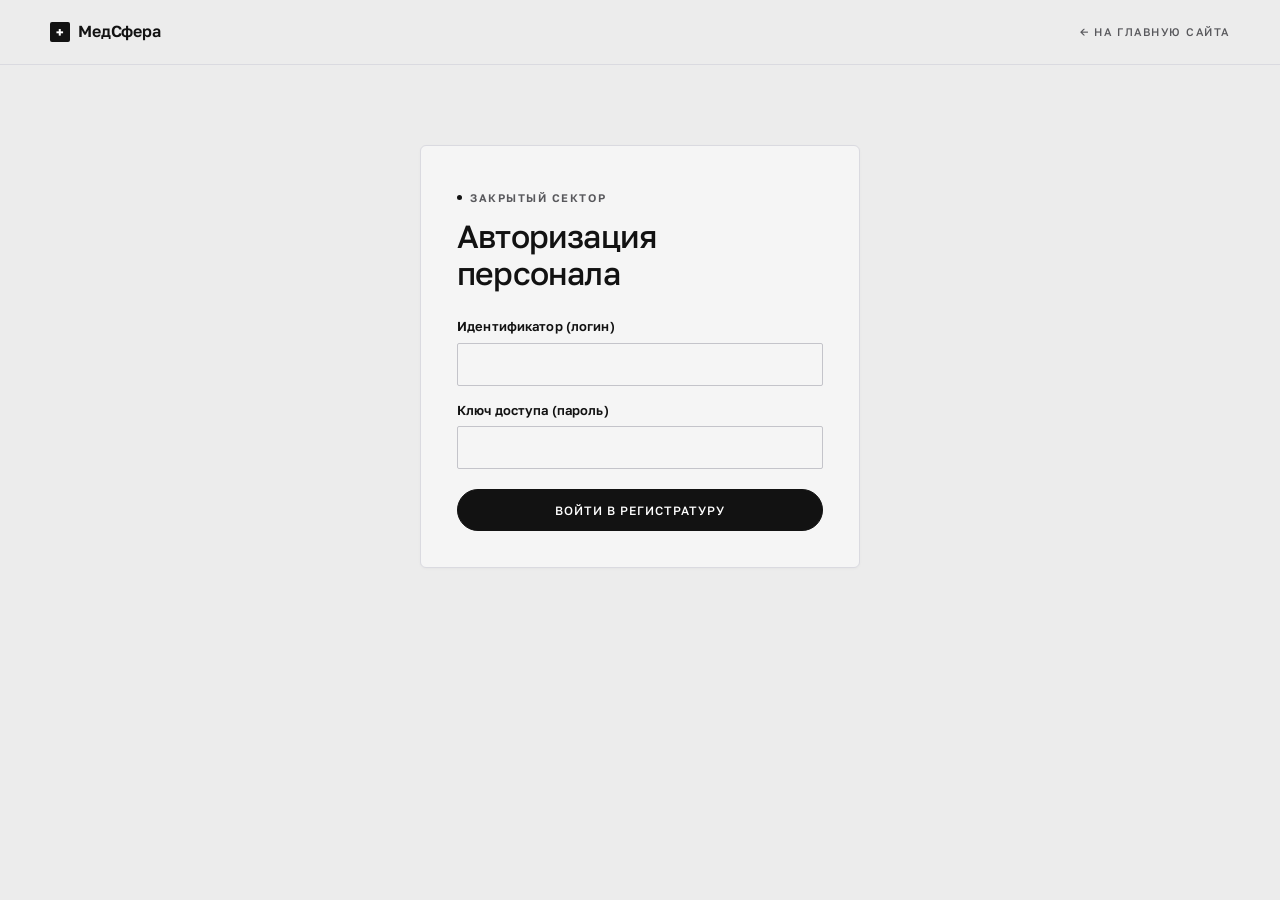
<file: frontend/admin.html>
<!doctype html>
<html lang="ru">
<head>
  <meta charset="utf-8">
  <meta name="viewport" content="width=device-width, initial-scale=1">
  <title>Клиническая регистратура и администрирование | МедСфера</title>
  <meta name="robots" content="noindex">
  <link rel="stylesheet" href="css/fonts.css?v=light1">
  <link rel="stylesheet" href="css/style.css?v=light1">
</head>
<body data-page="admin">
  <header class="site-header">
    <div class="container header-inner">
      <a class="brand" href="index.html">
        <span class="brand-mark">+</span>
        <span>МедСфера</span>
      </a>
      <nav class="nav" style="display:flex">
        <a href="index.html">← На главную сайта</a>
      </nav>
    </div>
  </header>

  <main class="admin-shell">
    <div class="container">
      <div class="form-message is-error" data-api-error hidden role="alert"></div>

      <section data-login class="form-card" style="max-width:440px;margin:40px auto">
        <p class="eyebrow">Закрытый сектор</p>
        <h1 style="font-size:32px;line-height:1.15">Авторизация персонала</h1>
        <form data-login-form style="margin-top:24px">
          <div class="field">
            <label for="username">Идентификатор (логин)</label>
            <input id="username" name="username" autocomplete="username" required>
          </div>
          <div class="field" style="margin-top:14px">
            <label for="password">Ключ доступа (пароль)</label>
            <input id="password" name="password" type="password" autocomplete="current-password" required>
          </div>
          <button class="button" type="submit" style="margin-top:20px;width:100%">Войти в регистратуру</button>
        </form>
      </section>

      <section data-dashboard hidden>
        <div class="admin-header">
          <div>
            <p class="eyebrow">Клиническое управление</p>
            <h1 style="font-size:36px">Журнал отделения</h1>
          </div>
          <button class="button button-secondary" data-logout type="button">Завершить смену</button>
        </div>
        <p class="form-message" data-admin-message role="status"></p>

        <section class="admin-section">
          <h2>Журнал записей на приём</h2>
          <div class="field" style="max-width:240px;margin-bottom:16px">
            <label for="appointment-status">Фильтрация по статусу</label>
            <select id="appointment-status" name="appointment_status">
              <option value="">Все статусы</option>
              <option value="new">Новые заявки</option>
              <option value="confirmed">Подтверждённые приёмы</option>
              <option value="cancelled">Отменённые</option>
            </select>
          </div>
          <div class="table-wrap">
            <table>
              <thead>
                <tr>
                  <th>ID</th>
                  <th>Слот приёма</th>
                  <th>Пациент</th>
                  <th>Телефон</th>
                  <th>Статус</th>
                  <th>Действие</th>
                  <th>Идентификатор заявки</th>
                </tr>
              </thead>
              <tbody data-appointments-table>
                <tr><td colspan="7">Синхронизация записей…</td></tr>
              </tbody>
            </table>
          </div>
        </section>

        <section class="admin-section">
          <h2>Реестр отделений и врачебного состава</h2>
          <div class="admin-forms">
            <form class="card admin-form" data-service-form>
              <h3>Добавить медицинскую услугу</h3>
              <div class="field">
                <label>Наименование услуги<input name="name" required maxlength="120"></label>
              </div>
              <div class="field">
                <label>Клиническое описание<textarea name="description"></textarea></label>
              </div>
              <div class="field">
                <label>Тариф, ₽<input name="price" type="number" min="0" required></label>
              </div>
              <div class="field">
                <label>Длительность, мин.<input name="duration_minutes" type="number" min="1" required></label>
              </div>
              <label class="checkbox"><input name="is_active" type="checkbox" checked> Услуга доступна в регистратуре</label>
              <div class="form-actions">
                <button class="button button-small" data-service-submit type="submit">Сохранить</button>
                <button class="button button-small button-ghost" data-service-reset type="button">Очистить</button>
              </div>
            </form>

            <form class="card admin-form" data-doctor-form>
              <h3>Добавить врача в штат</h3>
              <div class="field">
                <label>ФИО специалиста<input name="full_name" required maxlength="160"></label>
              </div>
              <div class="field">
                <label>Профиль и специализация<input name="specialty" required maxlength="120"></label>
              </div>
              <div class="field">
                <label>Клинический опыт / регалии<textarea name="bio"></textarea></label>
              </div>
              <div class="field">
                <label>Ссылка на портрет (URL)<input name="photo_url" type="url"></label>
              </div>
              <div class="field">
                <label>Стаж практики (лет)<input name="experience_years" type="number" min="0" value="0"></label>
              </div>
              <div class="field">
                <label>Начало смены<input name="work_start" type="time" value="09:00" required></label>
              </div>
              <div class="field">
                <label>Конец смены<input name="work_end" type="time" value="18:00" required></label>
              </div>
              <div class="field">
                <label>Шаг слота, мин.<input name="slot_minutes" type="number" min="1" value="30" required></label>
              </div>
              <div class="field">
                <label>Профильные услуги<select name="service_ids" multiple required size="3"></select></label>
              </div>
              <label class="checkbox"><input name="is_active" type="checkbox" checked> Врач ведёт приём</label>
              <div class="form-actions">
                <button class="button button-small" data-doctor-submit type="submit">Сохранить</button>
                <button class="button button-small button-ghost" data-doctor-reset type="button">Очистить</button>
              </div>
            </form>

            <form class="card admin-form" data-faq-form>
              <h3>Регламент / Справка (FAQ)</h3>
              <div class="field">
                <label>Вопрос пациента<input name="question" required maxlength="500"></label>
              </div>
              <div class="field">
                <label>Ответ клиники<textarea name="answer" required></textarea></label>
              </div>
              <div class="field">
                <label>Позиция в списке<input name="sort_order" type="number" value="0"></label>
              </div>
              <label class="checkbox"><input name="is_active" type="checkbox" checked> Отображать на сайте</label>
              <div class="form-actions">
                <button class="button button-small" data-faq-submit type="submit">Сохранить</button>
                <button class="button button-small button-ghost" data-faq-reset type="button">Очистить</button>
              </div>
            </form>
          </div>
        </section>

        <section class="admin-section">
          <h2>Метаданные страниц (SEO)</h2>
          <form class="card form-grid" data-seo-form>
            <div class="field">
              <label>Раздел сайта
                <select name="seo_page">
                  <option value="index">Главная</option>
                  <option value="services">Услуги</option>
                  <option value="doctors">Специалисты</option>
                  <option value="faq">Вопросы и ответы</option>
                  <option value="admin">Административный раздел</option>
                </select>
              </label>
            </div>
            <div class="field">
              <label>Title (Заголовок в выдаче)<input name="seo_title" required maxlength="255"></label>
            </div>
            <div class="field field-full">
              <label>Description (Краткое описание)<textarea name="seo_description" required maxlength="500"></textarea></label>
            </div>
            <div class="field-full">
              <button class="button" type="submit">Обновить мета-профиль</button>
            </div>
          </form>
        </section>

        <section class="admin-section">
          <h2>Реестр медицинских услуг</h2>
          <div class="table-wrap">
            <table>
              <thead>
                <tr>
                  <th>Услуга</th>
                  <th>Тариф</th>
                  <th>Длительность</th>
                  <th>Статус</th>
                  <th>Управление</th>
                </tr>
              </thead>
              <tbody data-services-table></tbody>
            </table>
          </div>
        </section>

        <section class="admin-section">
          <h2>Реестр специалистов</h2>
          <div class="table-wrap">
            <table>
              <thead>
                <tr>
                  <th>Врач</th>
                  <th>Специализация</th>
                  <th>Стаж</th>
                  <th>Статус</th>
                  <th>Управление</th>
                </tr>
              </thead>
              <tbody data-doctors-table></tbody>
            </table>
          </div>
        </section>

        <section class="admin-section">
          <h2>Реестр справок (FAQ)</h2>
          <div class="table-wrap">
            <table>
              <thead>
                <tr>
                  <th>Вопрос</th>
                  <th>Ответ</th>
                  <th>Статус</th>
                  <th>Управление</th>
                </tr>
              </thead>
              <tbody data-faq-table></tbody>
            </table>
          </div>
        </section>
      </section>
    </div>
  </main>

  <script src="js/config.js"></script>
  <script src="js/api.js"></script>
  <script src="js/admin.js"></script>
</body>
</html>
</file>
<file: frontend/css/fonts.css>
@import url('https://fonts.googleapis.com/css2?family=Playfair+Display:ital,wght@1,400;1,500;1,600&family=Cormorant+Garamond:ital,wght@1,400;1,500;1,600&display=swap');

@font-face {
  font-family: 'Golos Text';
  font-style: normal;
  font-weight: 400;
  font-display: swap;
  src: url(../assets/fonts/golos-text-0.ttf) format('truetype');
}
@font-face {
  font-family: 'Golos Text';
  font-style: normal;
  font-weight: 500;
  font-display: swap;
  src: url(../assets/fonts/golos-text-1.ttf) format('truetype');
}
@font-face {
  font-family: 'Golos Text';
  font-style: normal;
  font-weight: 600;
  font-display: swap;
  src: url(../assets/fonts/golos-text-2.ttf) format('truetype');
}
@font-face {
  font-family: 'Golos Text';
  font-style: normal;
  font-weight: 700;
  font-display: swap;
  src: url(../assets/fonts/golos-text-3.ttf) format('truetype');
}
@font-face {
  font-family: 'Golos Text';
  font-style: normal;
  font-weight: 800;
  font-display: swap;
  src: url(../assets/fonts/golos-text-4.ttf) format('truetype');
}
@font-face {
  font-family: 'Golos Text';
  font-style: normal;
  font-weight: 900;
  font-display: swap;
  src: url(../assets/fonts/golos-text-5.ttf) format('truetype');
}
</file>
<file: frontend/css/style.css>
/* ═══════════════════════════════════════════════════════════════════════
   МедСфера · High-End Biotech & Longevity Editorial Design System
   Inspired by Garri Zmudze: Studio Grey, Clean Grotesque + Editorial Serif Italic
   ═══════════════════════════════════════════════════════════════════════ */

:root {
  /* Surfaces & Canvas — Pale Studio Grey */
  --bg-page: #ECECEC;
  --bg-surface: #F5F5F5;
  --bg-subtle: #E3E3E5;
  --bg-muted: #D8D8DC;

  /* Typography & Ink */
  --ink-primary: #121212;
  --ink-secondary: #58585C;
  --ink-tertiary: #888890;
  --ink-inverse: #FFFFFF;

  /* Brand / Clinical Accent (Monochrome Luxury) */
  --accent: #111111;
  --accent-hover: #2B2B2B;
  --accent-subtle: rgba(18, 18, 18, 0.05);
  --accent-line: rgba(18, 18, 18, 0.16);

  /* Structural Hairlines */
  --line: #DADAE0;
  --line-strong: #C4C4CA;

  /* Functional & Status */
  --danger: #B33939;
  --danger-subtle: rgba(179, 57, 57, 0.08);
  --danger-line: rgba(179, 57, 57, 0.25);
  --success: #2E6B4D;
  --success-subtle: rgba(46, 107, 77, 0.08);
  --success-line: rgba(46, 107, 77, 0.25);

  /* Radii */
  --radius-xs: 2px;
  --radius-sm: 4px;
  --radius-md: 6px;
  --radius-pill: 999px;

  /* Elevation */
  --shadow-sm: 0 1px 3px rgba(0, 0, 0, 0.03);
  --shadow-md: 0 4px 20px rgba(0, 0, 0, 0.05);
  --shadow-pop: 0 16px 40px rgba(0, 0, 0, 0.08);

  /* Typography */
  --font-sans: 'Golos Text', -apple-system, BlinkMacSystemFont, 'Segoe UI', Roboto, sans-serif;
  --font-serif-italic: 'Playfair Display', 'Cormorant Garamond', Georgia, serif;
  --font-mono: ui-monospace, 'SF Mono', Menlo, Consolas, monospace;

  /* scroll-world theme override */
  --sw-bg: #ECECEC;
  --sw-ink: #121212;
  --sw-ink-soft: #58585C;
  --sw-accent: #111111;
  --sw-font-display: 'Golos Text', -apple-system, BlinkMacSystemFont, sans-serif;
  --sw-font-body: 'Golos Text', -apple-system, BlinkMacSystemFont, sans-serif;
}

/* ── Reset & Foundation ────────────────────────────────────────── */
*, *::before, *::after {
  box-sizing: border-box;
}

html {
  scroll-behavior: smooth;
  -webkit-font-smoothing: antialiased;
  -moz-osx-font-smoothing: grayscale;
}

body {
  margin: 0;
  color: var(--ink-primary);
  background-color: var(--bg-page);
  font-family: var(--font-sans);
  font-size: 15px;
  line-height: 1.6;
}

a {
  color: inherit;
  text-decoration: none;
  transition: color 0.15s ease, border-color 0.15s ease;
}

button, input, select, textarea {
  font: inherit;
  color: inherit;
}

button, .button {
  cursor: pointer;
  user-select: none;
}

:focus-visible {
  outline: 2px solid var(--accent);
  outline-offset: 2px;
}

/* ── Layout Containers ─────────────────────────────────────────── */
.container {
  width: min(1180px, calc(100% - 48px));
  margin: 0 auto;
}

/* ── Header & Navigation ───────────────────────────────────────── */
.site-header {
  position: sticky;
  top: 0;
  z-index: 40;
  background: rgba(236, 236, 236, 0.92);
  backdrop-filter: blur(16px);
  -webkit-backdrop-filter: blur(16px);
  border-bottom: 1px solid var(--line);
}

.header-inner {
  min-height: 64px;
  display: flex;
  align-items: center;
  justify-content: space-between;
  gap: 24px;
}

.brand {
  display: inline-flex;
  align-items: center;
  gap: 8px;
  font-weight: 600;
  font-size: 16px;
  letter-spacing: -0.01em;
  color: var(--ink-primary);
}

.brand em {
  font-family: var(--font-serif-italic);
  font-style: italic;
  font-weight: 400;
}

.brand-mark {
  width: 20px;
  height: 20px;
  display: grid;
  place-items: center;
  background: var(--ink-primary);
  color: #FFFFFF;
  border-radius: var(--radius-xs);
  font-size: 13px;
  font-weight: 700;
  line-height: 1;
}

.nav {
  display: flex;
  align-items: center;
  gap: 28px;
  font-size: 11px;
  font-weight: 500;
  letter-spacing: 0.14em;
  text-transform: uppercase;
  color: var(--ink-secondary);
}

.nav a {
  position: relative;
  padding: 4px 0;
  transition: color 0.15s ease;
}

.nav a:hover,
.nav a[aria-current="page"] {
  color: var(--ink-primary);
}

.nav a[aria-current="page"]::after {
  content: "";
  position: absolute;
  bottom: -2px;
  left: 0;
  right: 0;
  height: 1.5px;
  background: var(--ink-primary);
}

.nav .button-small {
  padding: 6px 16px;
  font-size: 11px;
  letter-spacing: 0.12em;
  text-transform: uppercase;
  border: 1px solid var(--ink-primary);
  background: transparent;
  color: var(--ink-primary);
  border-radius: var(--radius-pill);
  transition: all 0.2s ease;
}

.nav .button-small:hover {
  background: var(--ink-primary);
  color: #FFFFFF;
}

.menu-button {
  display: none;
  padding: 6px;
  border: 1px solid var(--line);
  background: transparent;
  color: var(--ink-primary);
  border-radius: var(--radius-xs);
  font-size: 16px;
  line-height: 1;
}

/* ── Typography & Headings ─────────────────────────────────────── */
h1, h2, h3, h4 {
  margin: 0;
  color: var(--ink-primary);
  letter-spacing: -0.025em;
  line-height: 1.15;
  font-weight: 500;
}

h1 em, h2 em, h3 em, h4 em,
h1 i, h2 i, h3 i, h4 i,
.serif-italic {
  font-family: var(--font-serif-italic);
  font-style: italic;
  font-weight: 400;
  letter-spacing: normal;
}

h1 {
  font-size: clamp(34px, 4.5vw, 54px);
  line-height: 1.08;
  max-width: 22ch;
}

h2 {
  font-size: clamp(24px, 3vw, 34px);
  line-height: 1.15;
}

h3 {
  font-size: 18px;
  line-height: 1.25;
}

.eyebrow {
  display: inline-flex;
  align-items: center;
  gap: 8px;
  margin: 0 0 12px;
  font-size: 11px;
  font-weight: 600;
  letter-spacing: 0.14em;
  text-transform: uppercase;
  color: var(--ink-secondary);
}

.eyebrow::before {
  content: "";
  display: inline-block;
  width: 5px;
  height: 5px;
  background: var(--ink-primary);
  border-radius: 50%;
}

/* ── Partners & Accreditation Strip (Featured in) ──────────────── */
.partners-strip {
  padding: 24px 0;
  border-bottom: 1px solid var(--line);
  background: var(--bg-page);
}

.partners-inner {
  display: flex;
  flex-wrap: wrap;
  align-items: center;
  justify-content: space-between;
  gap: 16px;
}

.partners-label {
  font-size: 11px;
  letter-spacing: 0.14em;
  text-transform: uppercase;
  font-weight: 600;
  color: var(--ink-secondary);
}

.partners-list {
  display: flex;
  flex-wrap: wrap;
  align-items: center;
  gap: 18px;
  font-size: 11px;
  letter-spacing: 0.14em;
  text-transform: uppercase;
  font-weight: 600;
  color: var(--ink-primary);
}

.partners-dot {
  color: var(--ink-tertiary);
  user-select: none;
}

/* ── Buttons ───────────────────────────────────────────────────── */
.button {
  display: inline-flex;
  align-items: center;
  justify-content: center;
  gap: 8px;
  min-height: 42px;
  padding: 8px 22px;
  border: 1px solid var(--ink-primary);
  border-radius: var(--radius-pill);
  background: var(--ink-primary);
  color: #FFFFFF;
  font-size: 12px;
  font-weight: 500;
  letter-spacing: 0.08em;
  text-transform: uppercase;
  transition: background 0.15s ease, border-color 0.15s ease, transform 0.1s ease;
  box-shadow: none;
}

.button:hover {
  background: var(--accent-hover);
  border-color: var(--accent-hover);
  color: #FFFFFF;
}

.button:active {
  transform: translateY(1px);
}

.button-secondary {
  background: transparent;
  color: var(--ink-primary);
  border-color: var(--line-strong);
  box-shadow: none;
}

.button-secondary:hover {
  background: rgba(18, 18, 18, 0.04);
  border-color: var(--ink-primary);
  color: var(--ink-primary);
}

.button-ghost {
  background: transparent;
  color: var(--ink-secondary);
  border-color: transparent;
  box-shadow: none;
}

.button-ghost:hover {
  background: var(--bg-subtle);
  color: var(--ink-primary);
}

.button-danger {
  background: var(--danger-subtle);
  color: var(--danger);
  border-color: var(--danger-line);
  box-shadow: none;
}

.button-danger:hover {
  background: var(--danger);
  color: #ffffff;
  border-color: var(--danger);
}

.button-small {
  min-height: 36px;
  padding: 4px 14px;
  font-size: 13px;
  border-radius: var(--radius-xs);
}

/* ── Content Sections ──────────────────────────────────────────── */
.section {
  padding: 72px 0;
}

.section-soft {
  background: var(--bg-subtle);
  border-top: 1px solid var(--line);
  border-bottom: 1px solid var(--line);
}

.section-heading {
  display: flex;
  align-items: flex-end;
  justify-content: space-between;
  gap: 24px;
  margin-bottom: 32px;
  padding-bottom: 16px;
  border-bottom: 1px solid var(--line);
}

.section-heading p {
  margin: 8px 0 0;
  color: var(--ink-secondary);
  font-size: 15px;
  max-width: 500px;
}

.grid {
  display: grid;
  grid-template-columns: repeat(3, 1fr);
  gap: 16px;
}

/* ── Cards ─────────────────────────────────────────────────────── */
.card {
  border: 1px solid var(--line);
  border-radius: var(--radius-md);
  background: var(--bg-surface);
  padding: 24px;
  transition: border-color 0.15s ease, box-shadow 0.15s ease;
  display: flex;
  flex-direction: column;
}

.card:hover {
  border-color: var(--line-strong);
  box-shadow: var(--shadow-md);
}

.service-card {
  min-height: 200px;
}

.service-card h3 {
  margin-bottom: 8px;
  font-size: 17px;
}

.service-card p {
  margin: 0 0 20px;
  font-size: 14px;
  color: var(--ink-secondary);
  line-height: 1.5;
}

.card-meta {
  margin-top: auto;
  padding-top: 14px;
  border-top: 1px solid var(--line);
  display: flex;
  align-items: baseline;
  justify-content: space-between;
  font-size: 14px;
  font-weight: 600;
  color: var(--accent);
}

.doctor-card {
  display: flex;
  flex-direction: row;
  gap: 18px;
  align-items: flex-start;
}

.doctor-photo {
  flex: 0 0 60px;
  width: 60px;
  height: 60px;
  border-radius: var(--radius-pill);
  background: var(--bg-subtle);
  border: 1px solid var(--line);
  display: grid;
  place-items: center;
  font-size: 13px;
  font-weight: 700;
  color: var(--ink-secondary);
  overflow: hidden;
}

.doctor-photo img {
  width: 100%;
  height: 100%;
  object-fit: cover;
}

.doctor-card h3 {
  font-size: 16px;
  margin-bottom: 4px;
}

.doctor-card .eyebrow {
  margin: 0 0 6px;
  font-size: 10px;
}

.doctor-card .eyebrow::before {
  display: none;
}

.doctor-card p {
  margin: 0;
  font-size: 13px;
  color: var(--ink-secondary);
  line-height: 1.45;
}

/* ── Form Card ─────────────────────────────────────────────────── */
.form-card {
  max-width: 720px;
  padding: 36px;
  border: 1px solid var(--line);
  border-radius: var(--radius-md);
  background: var(--bg-surface);
  box-shadow: var(--shadow-sm);
}

.form-grid {
  display: grid;
  grid-template-columns: repeat(2, 1fr);
  gap: 18px;
}

.field {
  display: flex;
  flex-direction: column;
  gap: 6px;
}

.field-full {
  grid-column: 1 / -1;
}

label {
  font-size: 13px;
  font-weight: 600;
  letter-spacing: 0.01em;
  color: var(--ink-primary);
}

input, select, textarea {
  width: 100%;
  padding: 10px 12px;
  border: 1px solid var(--line-strong);
  border-radius: var(--radius-xs);
  background: var(--bg-surface);
  color: var(--ink-primary);
  font-size: 15px;
  line-height: 1.4;
  transition: border-color 0.15s ease, box-shadow 0.15s ease;
}

input:hover, select:hover, textarea:hover {
  border-color: var(--ink-tertiary);
}

input:focus, select:focus, textarea:focus {
  border-color: var(--accent);
  outline: 2px solid var(--accent);
  outline-offset: -1px;
}

input::placeholder, textarea::placeholder {
  color: var(--ink-tertiary);
}

textarea {
  min-height: 90px;
  resize: vertical;
}

small[data-slots-hint] {
  font-size: 12px;
  color: var(--ink-tertiary);
  margin-top: 2px;
}

.form-actions {
  display: flex;
  align-items: center;
  gap: 16px;
  margin-top: 24px;
}

.form-message {
  margin: 0;
  font-size: 13px;
  color: var(--ink-secondary);
}

.form-message.is-error {
  color: var(--danger);
  font-weight: 500;
}

.success-panel {
  padding: 24px;
  border: 1px solid var(--success-line);
  border-radius: var(--radius-sm);
  background: var(--success-subtle);
  color: var(--success);
}

.success-panel strong {
  display: block;
  font-size: 16px;
  margin-bottom: 6px;
}

.success-panel p {
  margin: 0 0 10px;
  font-size: 14px;
}

.success-panel code {
  font-family: var(--font-mono);
  font-size: 12px;
  background: rgba(61, 107, 79, 0.1);
  padding: 2px 6px;
  border-radius: var(--radius-xs);
}

/* ── FAQ ───────────────────────────────────────────────────────── */
.faq-list {
  max-width: 780px;
  margin: 0 auto;
  border-top: 1px solid var(--line);
}

.faq-item {
  border-bottom: 1px solid var(--line);
  padding: 18px 0;
}

.faq-item summary {
  cursor: pointer;
  list-style: none;
  font-size: 17px;
  font-weight: 600;
  letter-spacing: -0.01em;
  color: var(--ink-primary);
  display: flex;
  justify-content: space-between;
  align-items: center;
  gap: 16px;
}

.faq-item summary::-webkit-details-marker {
  display: none;
}

.faq-item summary::after {
  content: "+";
  font-size: 20px;
  font-weight: 400;
  color: var(--ink-tertiary);
  transition: transform 0.15s ease;
}

.faq-item[open] summary::after {
  content: "−";
  color: var(--accent);
}

.faq-item p {
  margin: 14px 0 0;
  font-size: 15px;
  line-height: 1.55;
  color: var(--ink-secondary);
  max-width: 68ch;
}

/* ── Page Intros ───────────────────────────────────────────────── */
.page-intro {
  padding: 64px 0 48px;
  background: var(--bg-page);
  border-bottom: 1px solid var(--line);
}

.page-intro p:not(.eyebrow) {
  margin: 14px 0 0;
  font-size: 17px;
  color: var(--ink-secondary);
  max-width: 580px;
}

/* ── Footer ────────────────────────────────────────────────────── */
.site-footer {
  padding: 40px 0;
  border-top: 1px solid var(--line);
  background: var(--bg-surface);
  color: var(--ink-tertiary);
  font-size: 13px;
}

.footer-inner {
  display: flex;
  align-items: center;
  justify-content: space-between;
  gap: 20px;
}

.footer-inner strong {
  color: var(--ink-primary);
  font-size: 14px;
}

.footer-inner p {
  margin: 0;
}

/* ── Empty & Loading States ────────────────────────────────────── */
.empty-state {
  grid-column: 1 / -1;
  padding: 36px 20px;
  border: 1px dashed var(--line-strong);
  border-radius: var(--radius-sm);
  color: var(--ink-tertiary);
  text-align: center;
  font-size: 14px;
}

.is-loading {
  opacity: 0.6;
  pointer-events: none;
}

/* ── Admin Workspace ───────────────────────────────────────────── */
.admin-shell {
  padding: 40px 0 80px;
}

.admin-header {
  display: flex;
  justify-content: space-between;
  align-items: flex-end;
  padding-bottom: 18px;
  border-bottom: 1px solid var(--line);
  margin-bottom: 32px;
}

.admin-section {
  margin-top: 36px;
}

.admin-section h2 {
  font-size: 22px;
  margin-bottom: 16px;
}

.admin-forms {
  display: grid;
  grid-template-columns: repeat(3, 1fr);
  gap: 16px;
}

.admin-form {
  padding: 20px;
}

.admin-form h3 {
  margin-bottom: 14px;
  font-size: 16px;
}

.admin-form .field {
  margin-bottom: 12px;
}

.checkbox {
  display: inline-flex;
  align-items: center;
  gap: 8px;
  margin: 10px 0;
  font-size: 13px;
  cursor: pointer;
}

.checkbox input {
  width: auto;
  margin: 0;
}

.table-wrap {
  overflow-x: auto;
  border: 1px solid var(--line);
  border-radius: var(--radius-sm);
  background: var(--bg-surface);
}

table {
  width: 100%;
  border-collapse: collapse;
  min-width: 680px;
}

th, td {
  padding: 10px 14px;
  border-bottom: 1px solid var(--line);
  text-align: left;
  vertical-align: middle;
  font-size: 14px;
}

th {
  color: var(--ink-secondary);
  background: var(--bg-subtle);
  font-size: 11px;
  text-transform: uppercase;
  letter-spacing: 0.08em;
  font-weight: 600;
}

tr:last-child td {
  border-bottom: 0;
}

.table-actions {
  display: flex;
  gap: 6px;
}

.compact-select {
  width: auto;
  min-width: 120px;
  padding: 4px 8px;
  font-size: 13px;
}

[hidden] {
  display: none !important;
}

/* ── AI Clinical Assistant ─────────────────────────────────────── */
.ai-chat {
  position: fixed;
  right: 24px;
  bottom: 24px;
  z-index: 60;
  display: flex;
  flex-direction: column;
  align-items: flex-end;
  gap: 10px;
}

.ai-chat__fab {
  min-height: 44px;
  padding: 10px 18px;
  border: 1px solid var(--accent);
  border-radius: var(--radius-pill);
  background: var(--accent);
  color: var(--ink-inverse);
  font-size: 13px;
  font-weight: 600;
  letter-spacing: -0.01em;
  box-shadow: var(--shadow-md);
  display: inline-flex;
  align-items: center;
  gap: 8px;
  transition: background 0.15s ease, transform 0.15s ease;
}

.ai-chat__fab:hover {
  background: var(--accent-hover);
  transform: translateY(-1px);
}

.ai-chat__fab.is-open {
  background: var(--accent-hover);
  border-color: var(--accent-hover);
}

.ai-chat__fab svg {
  width: 15px;
  height: 15px;
  fill: currentColor;
}

.ai-chat__panel {
  width: min(380px, calc(100vw - 36px));
  max-height: min(540px, 75vh);
  display: flex;
  flex-direction: column;
  border: 1px solid var(--line);
  border-radius: var(--radius-md);
  background: var(--bg-surface);
  box-shadow: var(--shadow-pop);
  overflow: hidden;
}

.ai-chat__header {
  display: flex;
  align-items: center;
  justify-content: space-between;
  padding: 14px 16px;
  background: var(--bg-surface);
  border-bottom: 1px solid var(--line);
}

.ai-chat__header-info {
  display: flex;
  flex-direction: column;
  gap: 2px;
}

.ai-chat__header-info strong {
  font-size: 14px;
  font-weight: 700;
  color: var(--ink-primary);
  letter-spacing: -0.01em;
}

.ai-chat__hint {
  font-size: 11px;
  color: var(--success);
  display: inline-flex;
  align-items: center;
  gap: 5px;
}

.ai-chat__hint::before {
  content: "";
  width: 5px;
  height: 5px;
  border-radius: 50%;
  background: var(--success);
}

.ai-chat__close {
  width: 32px;
  height: 32px;
  border: 1px solid var(--line);
  background: transparent;
  color: var(--ink-secondary);
  border-radius: var(--radius-xs);
  display: grid;
  place-items: center;
  font-size: 16px;
  line-height: 1;
  transition: color 0.15s ease, border-color 0.15s ease;
}

.ai-chat__close:hover {
  color: var(--ink-primary);
  border-color: var(--ink-primary);
}

.ai-chat__log {
  flex: 1;
  overflow-y: auto;
  padding: 16px;
  display: flex;
  flex-direction: column;
  gap: 10px;
  background: var(--bg-subtle);
}

.ai-chat__msg {
  max-width: 86%;
  padding: 10px 14px;
  border-radius: var(--radius-md);
  font-size: 14px;
  line-height: 1.5;
  white-space: pre-wrap;
  word-wrap: break-word;
}

.ai-chat__msg--user {
  align-self: flex-end;
  color: var(--ink-inverse);
  background: var(--accent);
}

.ai-chat__msg--assistant {
  align-self: flex-start;
  color: var(--ink-primary);
  background: var(--bg-surface);
  border: 1px solid var(--line);
}

.ai-chat__status {
  margin: 0;
  padding: 6px 16px;
  color: var(--ink-tertiary);
  font-size: 11px;
  background: var(--bg-subtle);
}

.ai-chat__form {
  display: flex;
  gap: 8px;
  padding: 12px 14px;
  border-top: 1px solid var(--line);
  background: var(--bg-surface);
}

.ai-chat__input {
  flex: 1;
  min-width: 0;
  padding: 8px 10px;
  border: 1px solid var(--line-strong);
  border-radius: var(--radius-xs);
  font-size: 14px;
}

.ai-chat__input:focus {
  border-color: var(--accent);
  outline: none;
}

.ai-chat__send {
  width: 40px;
  height: 40px;
  border: 1px solid var(--accent);
  border-radius: var(--radius-sm);
  color: var(--ink-inverse);
  background: var(--accent);
  display: grid;
  place-items: center;
  transition: background 0.15s ease;
}

.ai-chat__send:hover {
  background: var(--accent-hover);
}

.ai-chat__send:disabled {
  opacity: 0.4;
  cursor: not-allowed;
}

/* ── scroll-world integration ──────────────────────────────────── */
.world-hero {
  position: relative;
  width: 100%;
}

/* ── Responsive Adaptations ────────────────────────────────────── */
@media (max-width: 860px) {
  .grid, .admin-forms {
    grid-template-columns: 1fr;
  }
  .section-heading {
    flex-direction: column;
    align-items: flex-start;
    gap: 12px;
  }
  .menu-button {
    display: block;
  }
  .nav {
    display: none;
    position: absolute;
    top: 64px;
    left: 0;
    right: 0;
    flex-direction: column;
    align-items: flex-start;
    gap: 0;
    padding: 12px 24px 20px;
    background: var(--bg-surface);
    border-bottom: 1px solid var(--line);
    box-shadow: var(--shadow-md);
  }
  .nav.is-open {
    display: flex;
  }
  .nav a {
    padding: 10px 0;
    width: 100%;
    border-bottom: 1px solid var(--line);
  }
  .nav a:last-child {
    border-bottom: none;
    margin-top: 10px;
  }
}

@media (max-width: 520px) {
  .form-grid {
    grid-template-columns: 1fr;
  }
  .field-full {
    grid-column: auto;
  }
  .form-card {
    padding: 24px 18px;
  }
  .footer-inner {
    flex-direction: column;
    align-items: flex-start;
  }
}

@media (prefers-reduced-motion: reduce) {
  html {
    scroll-behavior: auto;
  }
  *, *::before, *::after {
    transition-duration: 0.01ms !important;
    animation-duration: 0.01ms !important;
  }
}
</file>
